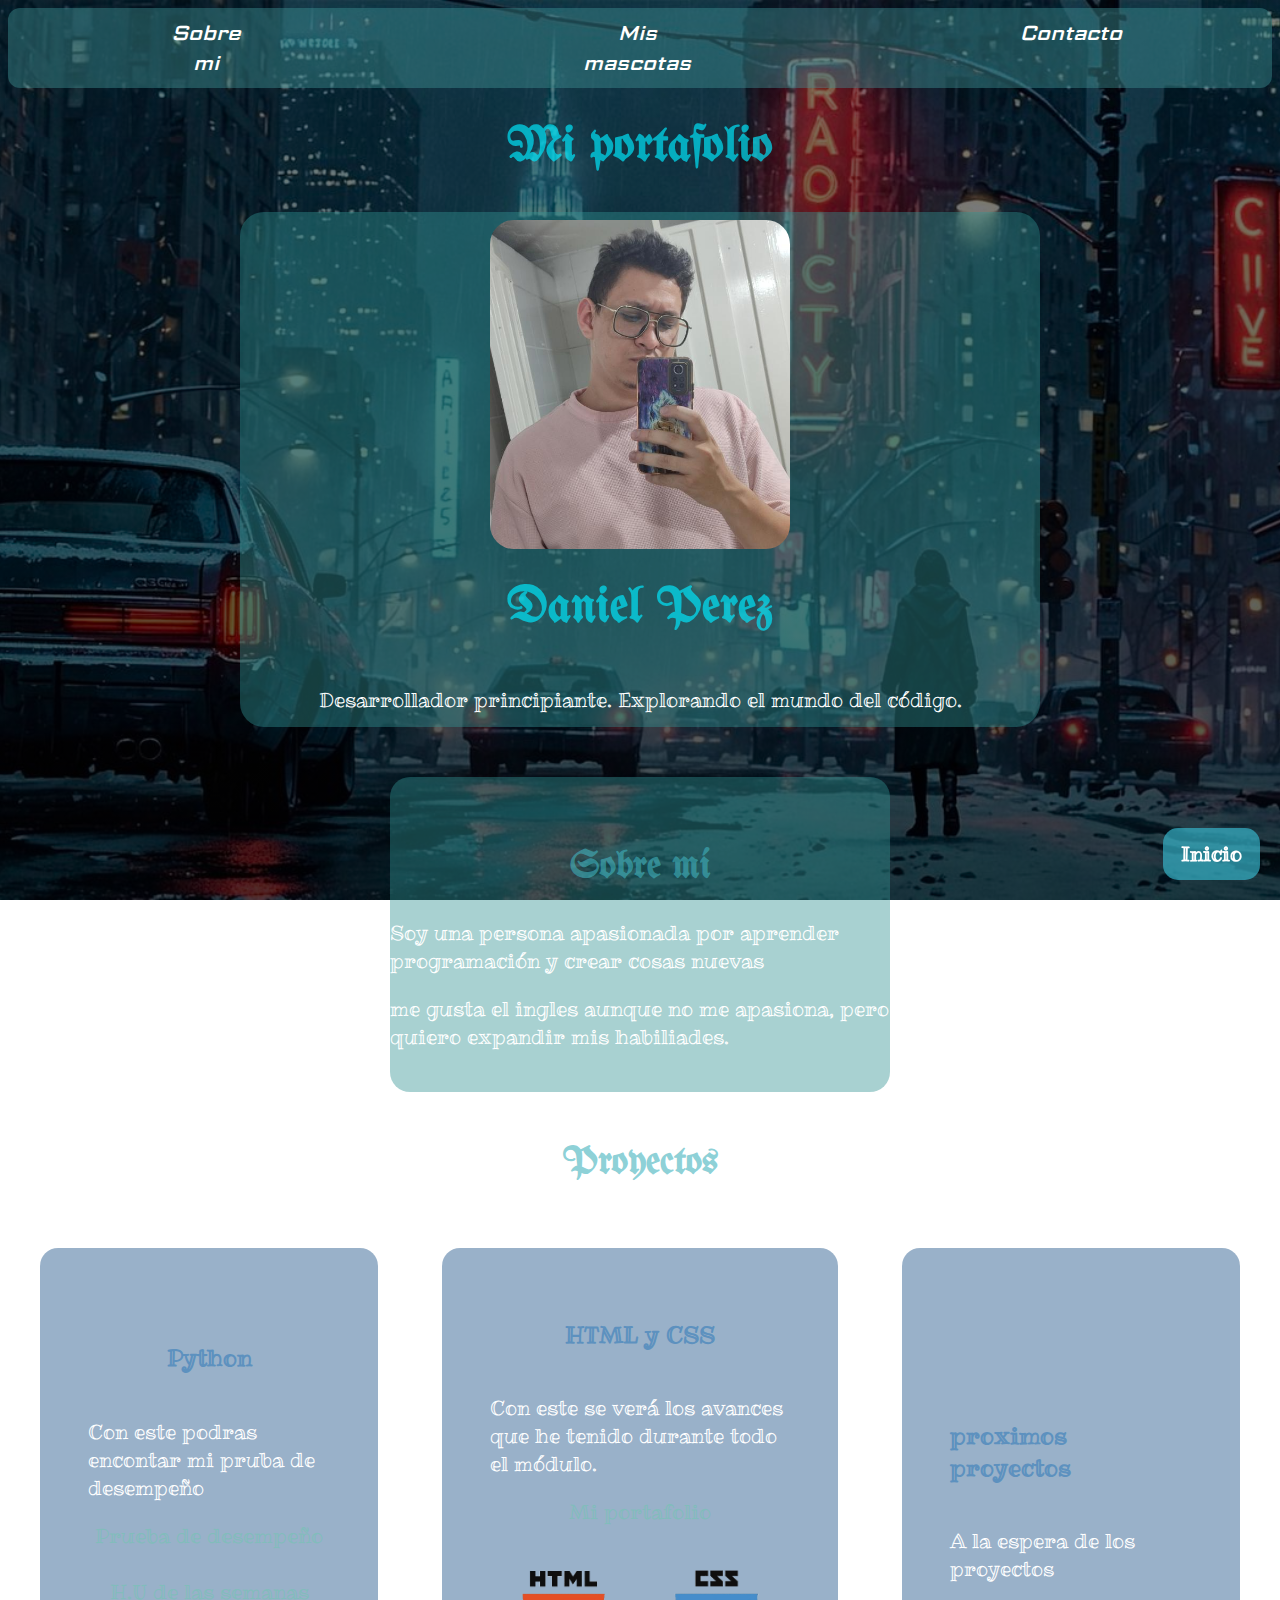
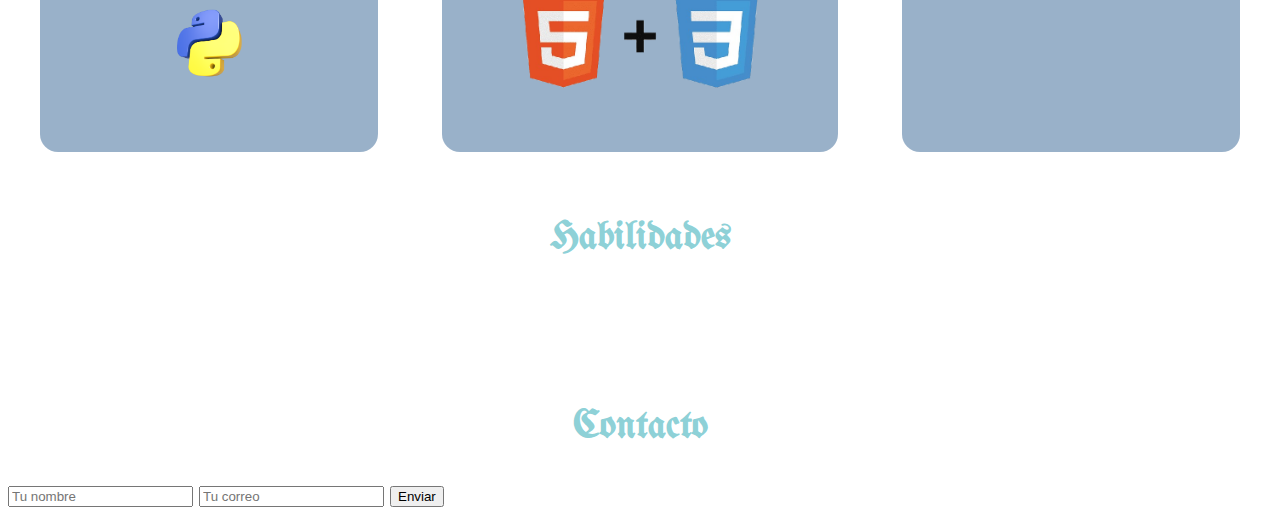
<file: index.html>
<!DOCTYPE html>
<html>
<head>
    <meta charset="UTF-8">
    <meta name="viewport" content="width=device-width, initial-scale=1.0">
    <link rel="stylesheet" href="style.css">
    <link rel="preconnect" href="https://fonts.googleapis.com">
    <link rel="preconnect" href="https://fonts.gstatic.com" crossorigin>
    <link rel="preconnect" href="https://fonts.googleapis.com">
    <link rel="preconnect" href="https://fonts.gstatic.com" crossorigin>
    <link rel="preconnect" href="https://fonts.googleapis.com">
    <link rel="preconnect" href="https://fonts.gstatic.com" crossorigin>
    <link href="https://fonts.googleapis.com/css2?family=Ribeye+Marrow&display=swap" rel="stylesheet">
    <link href="https://fonts.googleapis.com/css2?family=UnifrakturMaguntia&display=swap" rel="stylesheet">
    <link href="https://fonts.googleapis.com/css2?family=Science+Gothic:wght@100..900&display=swap" rel="stylesheet">
    <title>Portafolio TheDaspeb</title>
</head>
<body>

    <header id="inicio">

        <nav>
            <a href="#sobre-mi">Sobre mi</a>
            <a href="mascotas.html">Mis mascotas</a>
            <a href="#contacto">Contacto</a>
            
        </nav>
        <h1>Mi portafolio</h1>
    </header>

    <section class="yo">
        <article class="cajita">   
            <img src="img/yo.png" width="300" >
            <h1>Daniel Perez</h1>
         <p>Desarrollador principiante. Explorando el mundo del código.</p>
        </article>
        
    </section>
        
    <section id="sobre-mi">
        <article class="box">
          <h2 class="la">Sobre mí</h2>
            <p>Soy una persona apasionada por aprender programación y crear cosas nuevas</p>
            <p></p>me gusta el ingles aunque no me apasiona, pero quiero expandir mis habiliades.</p>
        </article>
    </section>

    <h2>Proyectos</h2>

    <section class="Proyectos">
       

    
        <div class="python">
            <h3>Python</h3>
            <p>Con este podras encontar mi pruba de desempeño</p>
            <a target="_blank" href="https://github.com/TheDaspeb/Pruebas-de-desempe-o"> Prueba de desempeño</a><br>
            <a href="http://github.com/TheDaspeb/Trabajos-fin-de-semana" target="_blank">H.U de las semanas</a>
            <img src="img/python.webp" width="75">
        </div>

        <div class="HTML">
            <h3>HTML y CSS</h3>
            <p>Con este se verá los avances que he tenido durante todo el módulo.</p>
            <a href="http://github.com/TheDaspeb/proyecto" target="_blank">Mi portafolio</a><br>
            <img src="img/html-y-css.png" width="auto" height="150">
        </div>

        <div class="javascrip">
            <h3>proximos proyectos</h3>
            <p>A la espera de los proyectos</p>
        </div>

    </section>

    <section class="proyecto2">
        <h2>Habilidades</h2>
        <ul>
            <li>Python</li>
            <li>HTML</li>
            <li>CSS</li>
        </ul>
    </section>


    
    <footer id="contacto">
        <h2>Contacto</h2>
        <form action="">
            <input type="text" placeholder="Tu nombre">
            <input type="email"placeholder="Tu correo">
            <button type="submit">Enviar</button>
        </form>
        
    </footer>
    <section id="final">
            <a class="final" href="#inicio">Inicio</a>
        </section>
</body>
</html>
</file>
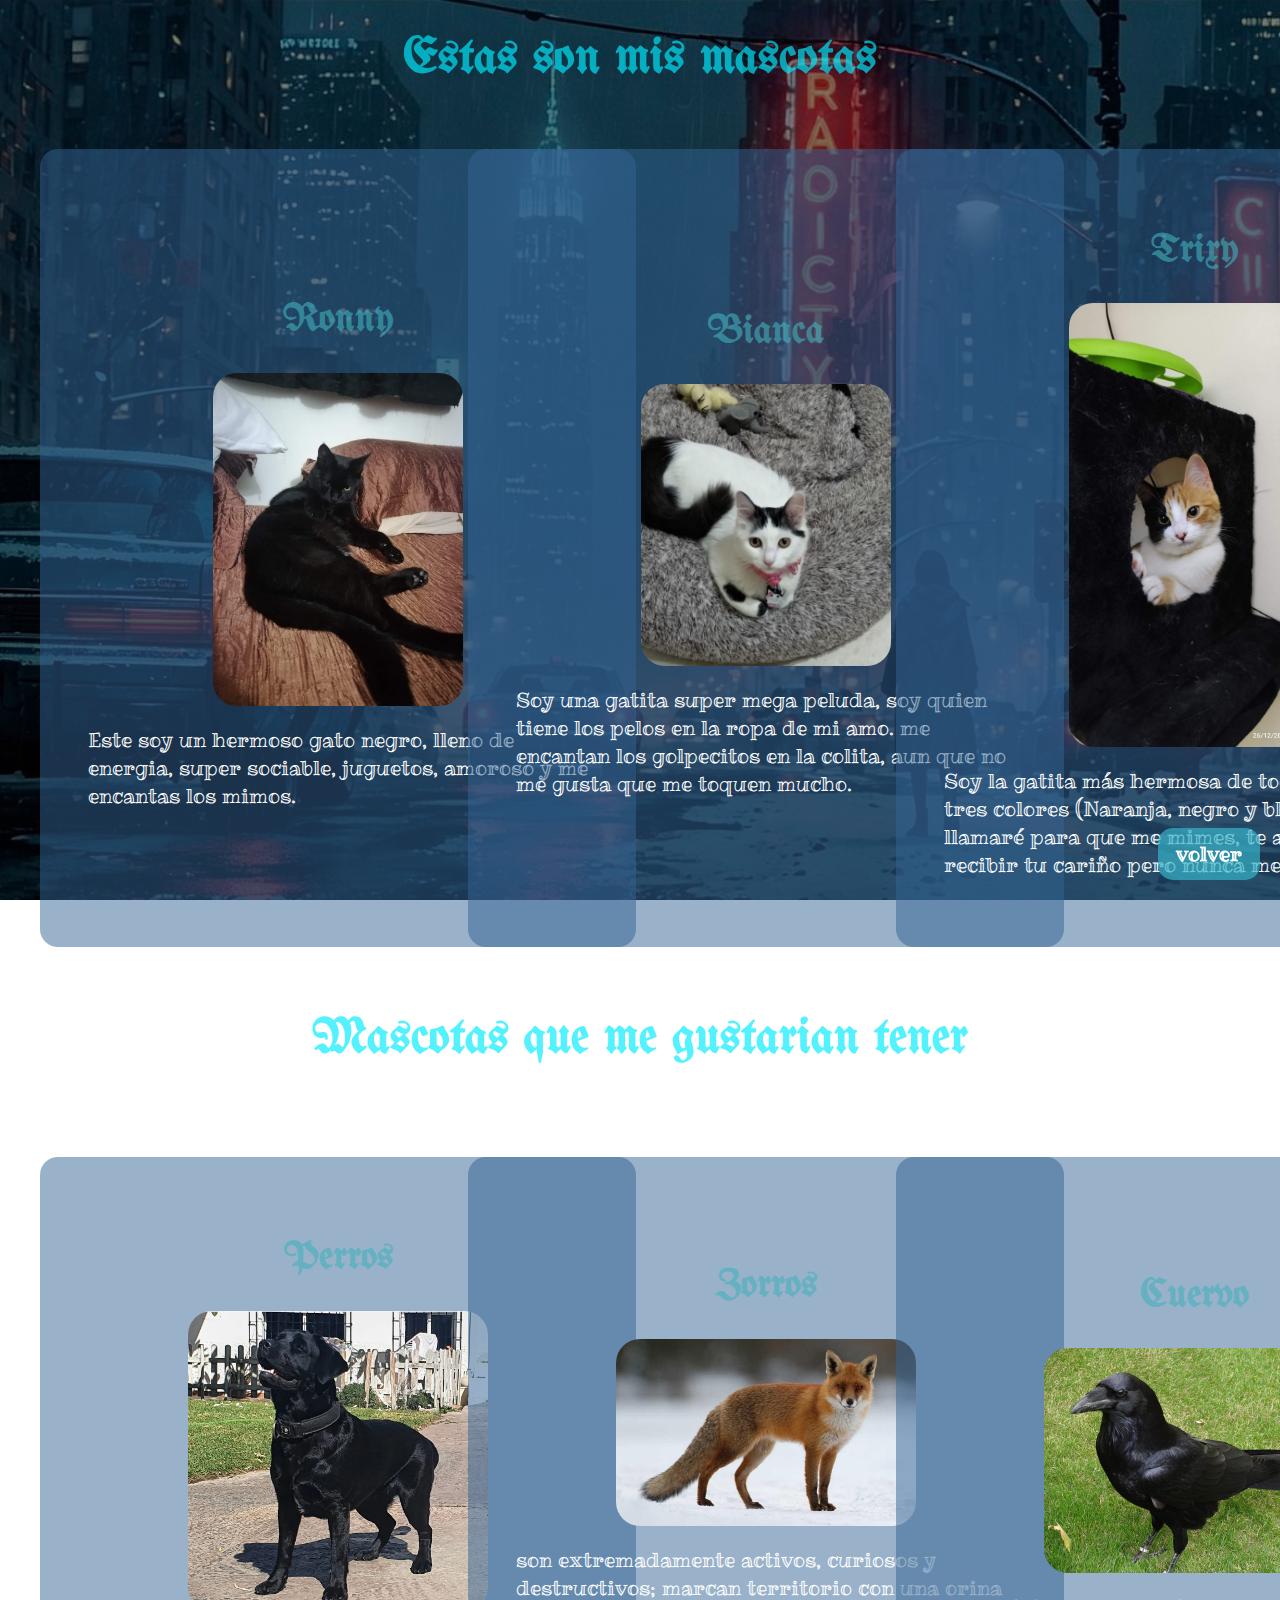
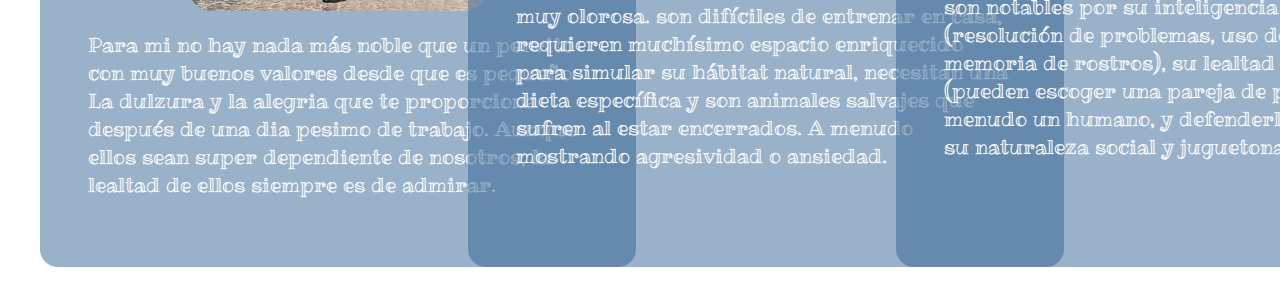
<file: mascotas.html>
<!DOCTYPE html>
<html lang="en">
<head>
    <meta charset="UTF-8">
    <meta name="viewport" content="width=device-width, initial-scale=1.0">
    <link rel="stylesheet" href="style.css">
    <link rel="preconnect" href="https://fonts.googleapis.com">
    <link rel="preconnect" href="https://fonts.gstatic.com" crossorigin>
    <link rel="preconnect" href="https://fonts.googleapis.com">
    <link rel="preconnect" href="https://fonts.gstatic.com" crossorigin>
    <link rel="preconnect" href="https://fonts.googleapis.com">
    <link rel="preconnect" href="https://fonts.gstatic.com" crossorigin>
    <link href="https://fonts.googleapis.com/css2?family=Ribeye+Marrow&display=swap" rel="stylesheet">
    <link href="https://fonts.googleapis.com/css2?family=UnifrakturMaguntia&display=swap" rel="stylesheet">
    <link href="https://fonts.googleapis.com/css2?family=Science+Gothic:wght@100..900&display=swap" rel="stylesheet">
    <title>Mis mascotas</title>
</head>                                                                                                
<body>
    <header>
        <h1>Estas son mis mascotas </h1>
    </header>

    <section class="gatos ">
        <div class="gato li1">
            <h2>Ronny</h2>
            <img src="img/Ronny.jpeg" width="250px">
            <p>Este soy un hermoso gato negro, lleno de energia, super sociable, juguetos, amoroso
                y me encantas los mimos.  
            </p>
        </div>
    

        
        <div class="gato li2">
            <h2>Bianca</h2>
            <img src="img/Bianca.jpeg" width="250px">
            <p>Soy una gatita super mega peluda, soy quien tiene los pelos en la ropa de mi amo.
                me encantan los golpecitos en la colita, aun que no me gusta que me toquen mucho. 
            </p>

        </div>

        <div class="gato li3">
            <h2>Trixy</h2>
            <img src="img/Trixcy.jpeg" width="250px">
                <p>Soy la gatita más hermosa de todas con mis tres colores (Naranja, negro y blanco).
                    Te llamaré para que me mimes, te aullaré para recibir tu cariño pero nunca me dejaré tocar.
                </p>
            </div>
    </section>

    <h1>Mascotas que me gustarian tener</h1><br> 

    <section class="mascotas">
        
        <div class="mascota la1">
            <h2>Perros</h2>
            <img src="img/perros.jpg" width="300px">
            <p>
                Para mi no hay nada más noble que un perrito con muy buenos valores desde que es pequeño.
                La dulzura y la alegria que te proporciona después de una dia pesimo de trabajo. 
                Aunque ellos sean super dependiente de nosotros, la lealtad de ellos siempre es de admirar.
            </p>
        </div>

        <div class="mascota la2">
            <h2>Zorros</h2>
            <img src="img/zorro.jpg" width="300px">
            <p>
                son extremadamente activos, curiosos y destructivos; marcan territorio con una orina muy olorosa.
                son difíciles de entrenar en casa, requieren muchísimo espacio enriquecido para simular su 
                hábitat natural, necesitan una dieta específica y son animales salvajes que sufren al estar encerrados.
                A menudo mostrando agresividad o ansiedad.
            </p>
        </div>


        <div class="mascota la3">
            <h2>Cuervo</h2>
            <img src="img/cuervo.JPG" width="300px">
            <p>
                son notables por su inteligencia excepcional (resolución de problemas, uso de herramientas, memoria de rostros),
                su lealtad extrema (pueden escoger una pareja de por vida, a menudo un humano, y defenderla ferozmente) y su 
                naturaleza social y juguetona,
            </p>
        </div>
    </section>

    <section id="volver">
            <a class="volver" href="index.html">volver</a>
        </section>
</body>
</html>
</file>
<file: style.css>
html {
    scroll-behavior: smooth;
}

nav {
    background-color: rgba(64, 145, 148, 0.438);
    padding: 10px;
    border-radius: 12px;
    display: flex;
    justify-content: center;
    font-family: "Science Gothic", sans-serif;
    gap: 30px;
    text-align: center;
}

nav a {
    font-style: italic;
    text-decoration: none;
    gap: 30px;
    margin-left: 140px;
    margin-right: 140px;
    color: white;
}

img{
    box-shadow: inset;
    border: 5px;
    box-shadow: 6px, 6px, 12px rgba(0, 0, 0, 0.3);
    border-radius: 1.5rem;
    
}

body{
    background: 
    linear-gradient(rgba(0, 0, 0, 0.479), rgba(0, 0, 0, 0.686)),
    url(./img/fondo.jpg);
    background-size: cover;
    background-position: center;
    background-attachment: fixed;
    color: white;
    font-family: "Ribeye Marrow", serif;
    font-size: 20px;
}

#final {
    position: fixed;
    right: 20px;
    bottom: 20px;
    z-index: 1000;
    width: auto;
}

#final a {
    display: block;
    background-color: #37b3c9b2;
    color: white;
    padding: 12px 18px;
    border-radius: 15px;
    text-decoration: none;
    font-weight: bold;
    transition: 1.5s;
}

h1 {
    color: rgba(0, 234, 255, 0.672);
    text-align: center;
    font-size: 49.5px;
    font-family: "UnifrakturMaguntia", cursive;

}

.yo{

    background-color: rgba(49, 146, 146, 0.425);
    width: 800px;
    height: 500px;
    border-radius: 1.5rem;
    padding-top: 15px;
    margin: 40px auto;
    display: flex;
    justify-content: center;
    align-items: center;
    transition: transform 0.3s, box-shadow 0.3s;
}

.yo:hover {
    transform: translateY(-5px);
    box-shadow: 0 12px 25px rgb(96, 212, 224);
}

.cajita{
    display: flex;
    justify-content: center;
    flex-direction: column;
    align-items: center;
}

h2 {
    font-family: "UnifrakturMaguntia", cursive;
    font-size: 39px;
    color: rgba(66, 178, 189, 0.609);   
}

#sobre-mi{
    background-color: rgba(49, 146, 146, 0.425);
    width: 500px;
    height: 300px;
    border-radius: 20px;
    padding-top: 15px;
    margin: 50px auto;
    display: flex;
    justify-content: center;
    align-items: center;
    transition: transform 0.3s, box-shadow 0.3s;
}

#sobre-mi:hover{
    transform: translateY(-2px);
    box-shadow: 0 12px 25px rgb(255, 0, 0);
}

section h2 {
    text-align: center;
}

section h3 {
    color: rgb(93, 145, 191)
}

.python {
    background: rgba(51, 99, 148, 0.502);
    width: 300px;
    height: auto;
    border-radius: 18px;
    margin: 2rem;
    display: flex;
    justify-content: center;
    flex-direction: column;
    padding: 3rem;
    align-items: center;
   
}

div a{
    color: rgb(129, 189, 187);
    text-decoration: none;

}

.Proyectos {
    display: flex;

}

h2{
    text-align: center;
}

.HTML {
    background: rgba(51, 99, 148, 0.502);
    width: 300px;
    height: auto;
    border-radius: 18px;
    margin: 2rem;
    display: flex;
    justify-content: center;
    flex-direction: column;
    padding: 3rem;
    align-items: center;
}

.javascrip{
    background: rgba(51, 99, 148, 0.502);
    width: 300px;
    height: auto;
    border-radius: 18px;
    margin: 2rem;
    display: flex;
    justify-content: center;
    flex-direction: column;
    padding: 3rem;
    align-items: center;
}

.python:hover{
    transform: translateY(-5px);
    box-shadow: 0 12px 15px rgb(96, 212, 224);
}

.HTML:hover{
    transform: translateY(-5px);
    box-shadow: 0 12px 15px rgb(96, 224, 134);
}

.javascrip:hover{
    transform: translateY(-5px);
    box-shadow: 0 12px 15px rgb(241, 158, 4);
}


#volver {
    position: fixed;
    right: 20px;
    bottom: 20px;
    z-index: 1000;
    width: auto;
}

#volver a {
    display: block;
    background-color: #37b3c9b2;
    color: white;
    padding: 12px 18px;
    border-radius: 15px;
    text-decoration: none;
    font-weight: bold;
    transition: 1.5s;
}

#volver a:hover {
    background-color: #00e1ff;
}   

.gatos {
    display: grid;
    grid-template-columns: repeat(auto-fit, minmax(300px, 1fr));
    gap: 20px;
    flex-wrap: wrap;
    height: auto;
   
}

.gato{
    background: rgba(51, 99, 148, 0.502);
    width: 500px;
    height: auto;
    border-radius: 18px;
    margin: 2rem;
    display: flex;
    justify-content: center;
    flex-direction: column;
    padding: 3rem;
    align-items: center;
}

.gato.li1:hover{
    transform: translateY(-5px);
    box-shadow: 0 12px 15px rgb(0, 0, 0);
}

.gato.li2:hover{
    transform: translateY(-5px);
    box-shadow: 0 12px 15px rgba(255, 255, 255, 0.651);
}
.gato.li3:hover{
    transform: translateY(-5px);
    box-shadow: 0 12px 15px rgba(124, 71, 177, 0.836);
}

.mascota {
    background: rgba(51, 99, 148, 0.502);
    width: 500px;
    height: auto;
    border-radius: 18px;
    margin: 2rem;
    display: flex;
    justify-content: center;
    flex-direction: column;
    padding: 3rem;
    align-items: center;
}

.mascotas {
    display: grid;
    grid-template-columns: repeat(auto-fit, minmax(300px, 1fr));
    gap: 20px;
    flex-wrap: wrap;
    height: auto;
}

.mascota.la1:hover{
    transform: translateY(-5px);
    box-shadow: 0 12px 15px rgba(168, 221, 217, 0.644);
}

.mascota.la2:hover{
    transform: translateY(-5px);
    box-shadow: 0 12px 15px rgba(212, 128, 31, 0.726);
}

.mascota.la3:hover{
    transform: translateY(-5px);
    box-shadow: 0 12px 15px rgba(159, 26, 163, 0.692);
}
</file>
